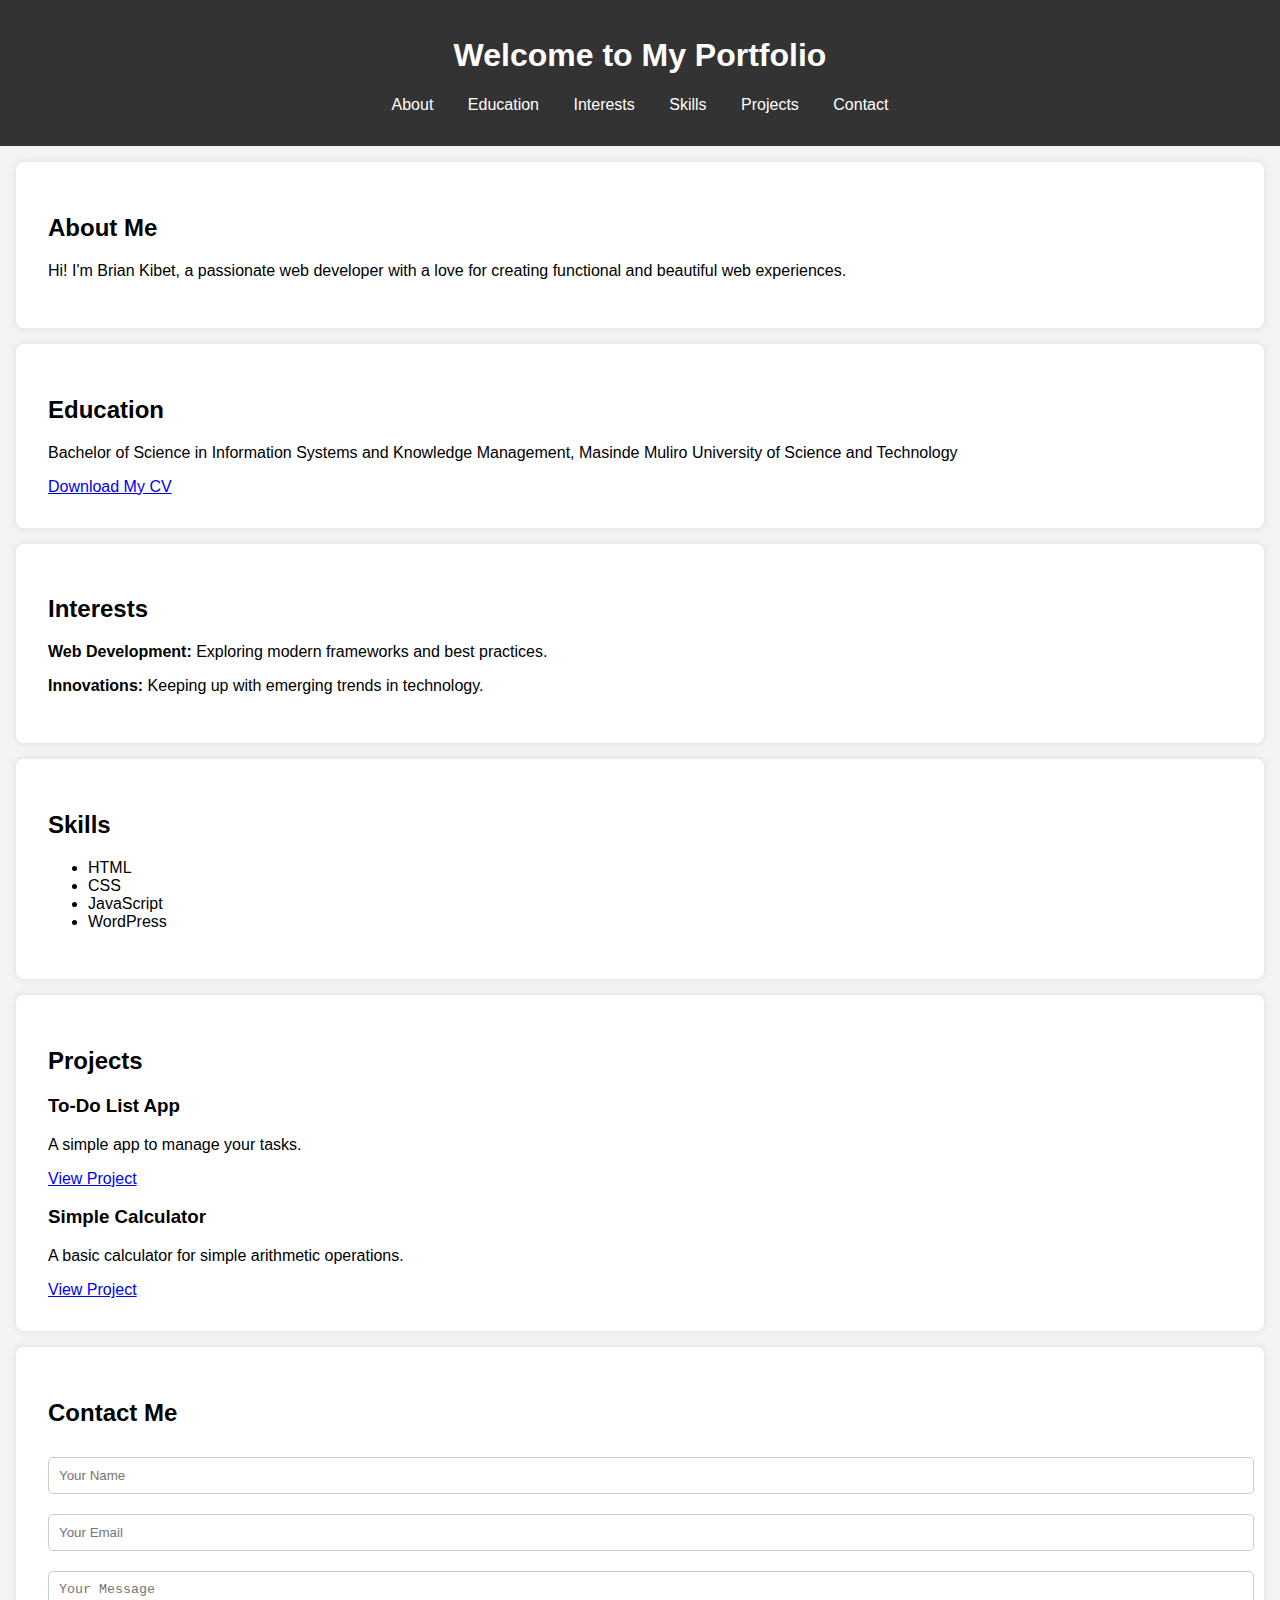
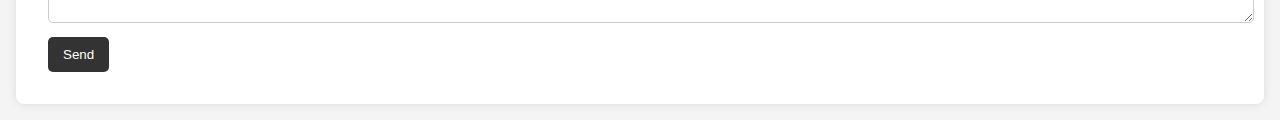
<file: index.html>
<!DOCTYPE html>
<html lang="en">
<head>
    <meta charset="UTF-8">
    <meta name="viewport" content="width=device-width, initial-scale=1.0">
    <title>My Portfolio</title>
    <link rel="stylesheet" href="style.css">
</head>
<body>
    <header>
        <h1>Welcome to My Portfolio</h1>
        <nav>
            <ul>
                <li><a href="#about">About</a></li>
                <li><a href="#education">Education</a></li>
                <li><a href="#interests">Interests</a></li>
                <li><a href="#skills">Skills</a></li>
                <li><a href="#projects">Projects</a></li>
                <li><a href="#contact">Contact</a></li>
            </ul>
        </nav>
    </header>
    
    <section id="about">
        <h2>About Me</h2>
        <p>Hi! I'm Brian Kibet, a passionate web developer with a love for creating functional and beautiful web experiences.</p>
    </section>
    
    <section id="education">
        <h2>Education</h2>
        <p>Bachelor of Science in Information Systems and Knowledge Management, Masinde Muliro University of Science and Technology</p>
        <a href="public/cv.pdf" download>Download My CV</a>
    </section>

    <section id="interests">
        <h2>Interests</h2>
        <p><strong>Web Development:</strong> Exploring modern frameworks and best practices.</p>
        <p><strong>Innovations:</strong>  Keeping up with emerging trends in technology.</p>
    </section>
    
    <section id="skills">
        <h2>Skills</h2>
        <ul>
            <li>HTML</li>
            <li>CSS</li>
            <li>JavaScript</li>
            <li>WordPress</li>
        </ul>
    </section>
    
    <section id="projects">
        <h2>Projects</h2>
        <div>
            <h3>To-Do List App</h3>
            <p>A simple app to manage your tasks.</p>
            <a href="public/todo/todo.html" target="_blank">View Project</a>
        </div>
        <div>
            <h3>Simple Calculator</h3>
            <p>A basic calculator for simple arithmetic operations.</p>
            <a href="public/calculator/calculator.html" target="_blank">View Project</a>
        </div>
    </section>
    
    <section id="contact">
        <h2>Contact Me</h2>
        <form id="contactForm">
            <input type="text" placeholder="Your Name" required>
            <input type="email" placeholder="Your Email" required>
            <textarea placeholder="Your Message" required></textarea>
            <button type="submit">Send</button>
        </form>
    </section>

    <script>
        const form = document.getElementById('contactForm');
        form.addEventListener('submit', (e) => {
            e.preventDefault(); // Prevent the default form submission
            alert('Thank you for your message! I will get back to you soon.');
            form.reset(); // Clear the form fields
        });
    </script>

</body>
</html>
</file>
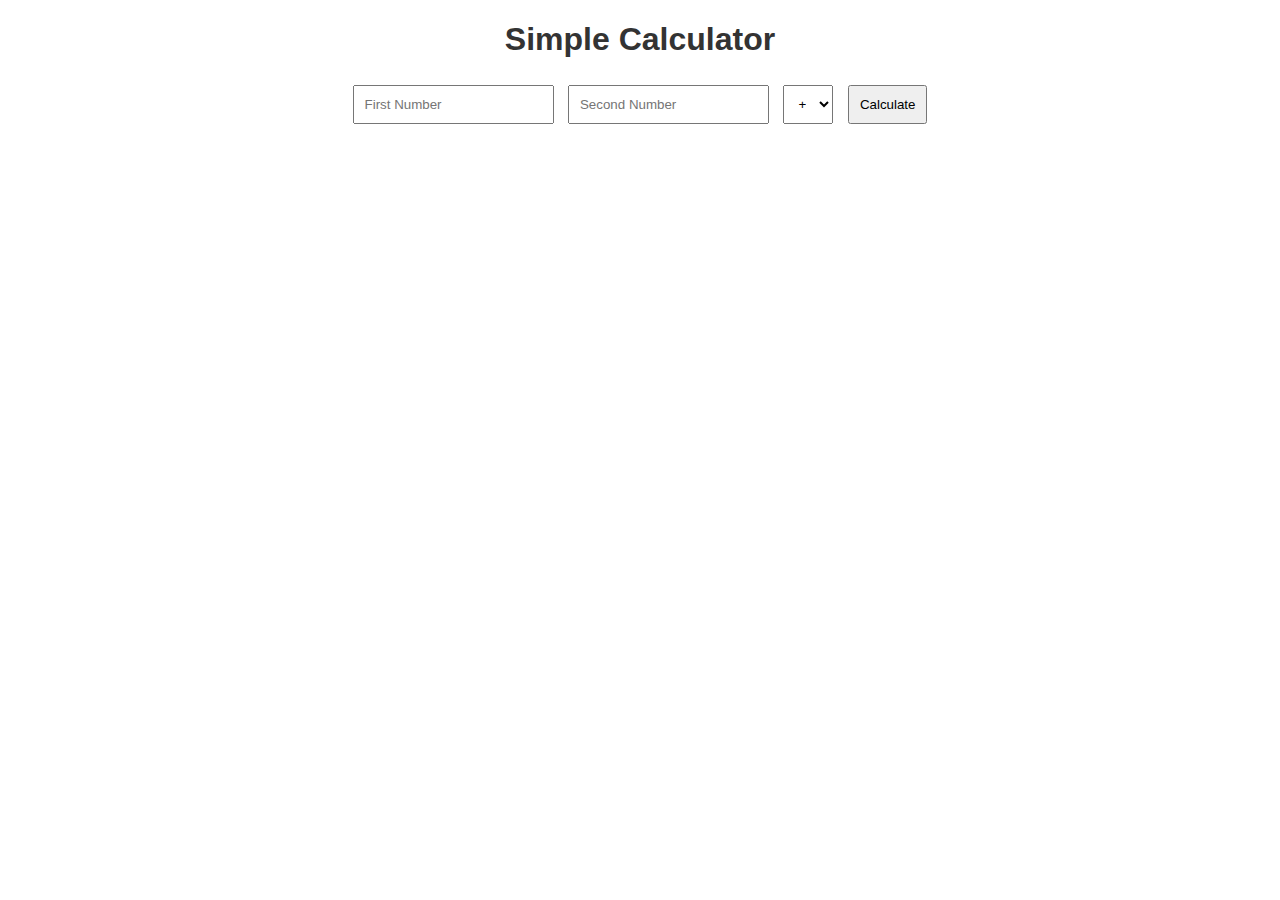
<file: public/calculator/calculator.html>
<!DOCTYPE html>
<html lang="en">
<head>
    <meta charset="UTF-8">
    <meta name="viewport" content="width=device-width, initial-scale=1.0">
    <title>Calculator</title>
    <link rel="stylesheet" href="calculator.css">
</head>
<body>
    <h1>Simple Calculator</h1>
    <input type="number" id="num1" placeholder="First Number">
    <input type="number" id="num2" placeholder="Second Number">
    <select id="operation">
        <option value="add">+</option>
        <option value="subtract">-</option>
        <option value="multiply">*</option>
        <option value="divide">/</option>
    </select>
    <button onclick="calculate()">Calculate</button>
    <p id="result"></p>

    <script>
        function calculate() {
            const num1 = parseFloat(document.getElementById('num1').value);
            const num2 = parseFloat(document.getElementById('num2').value);
            const operation = document.getElementById('operation').value;
            let result;

            if (operation === 'add') result = num1 + num2;
            else if (operation === 'subtract') result = num1 - num2;
            else if (operation === 'multiply') result = num1 * num2;
            else if (operation === 'divide') result = num1 / num2;

            document.getElementById('result').textContent = `Result: ${result}`;
        }
    </script>
</body>
</html>
</file>
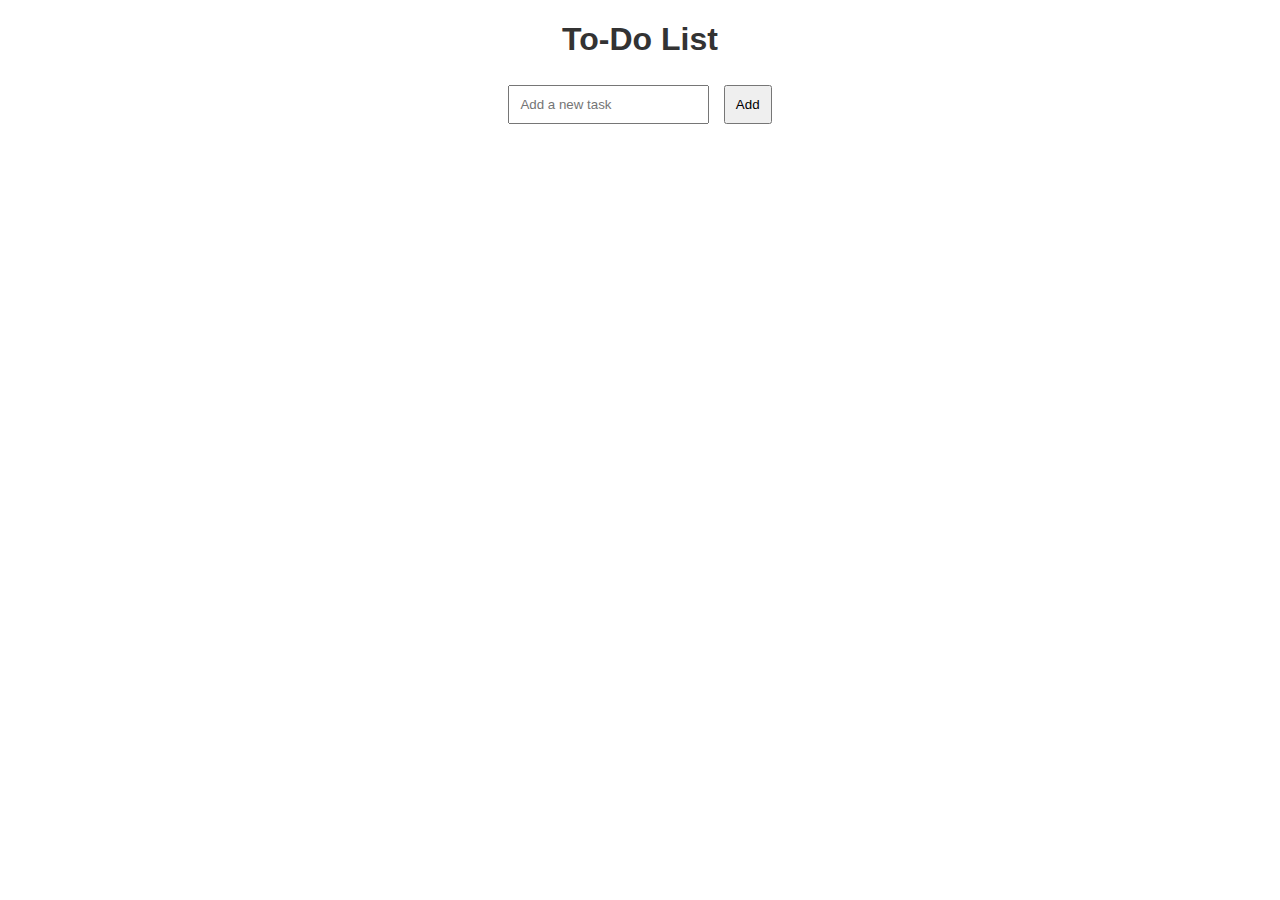
<file: public/todo/todo.html>
<!DOCTYPE html>
<html lang="en">
<head>
    <meta charset="UTF-8">
    <meta name="viewport" content="width=device-width, initial-scale=1.0">
    <title>To-Do List</title>
    <link rel="stylesheet" href="todo.css">
</head>
<body>
    <h1>To-Do List</h1>
    <input type="text" id="taskInput" placeholder="Add a new task">
    <button onclick="addTask()">Add</button>
    <ul id="taskList"></ul>

    <script>
        function addTask() {
            const taskInput = document.getElementById('taskInput');
            const taskList = document.getElementById('taskList');
            if (taskInput.value.trim() !== '') {
                const li = document.createElement('li');
                li.textContent = taskInput.value;
                li.onclick = () => li.remove();
                taskList.appendChild(li);
                taskInput.value = '';
            }
        }
    </script>
</body>
</html>
</file>
<file: style.css>
body {
    font-family: Arial, sans-serif;
    margin: 0;
    padding: 0;
    background-color: #f4f4f4;
}
header {
    background: #333;
    color: white;
    padding: 1rem;
    text-align: center;
}
nav ul {
    list-style: none;
    padding: 0;
}
nav ul li {
    display: inline;
    margin: 0 15px;
}
nav ul li a {
    color: white;
    text-decoration: none;
}
section {
    padding: 2rem;
    margin: 1rem;
    background: white;
    border-radius: 8px;
    box-shadow: 0 0 10px rgba(0, 0, 0, 0.1);
}
form input, form textarea {
    width: 100%;
    margin: 10px 0;
    padding: 10px;
    border: 1px solid #ccc;
    border-radius: 5px;
}
button {
    background: #333;
    color: white;
    padding: 10px 15px;
    border: none;
    border-radius: 5px;
    cursor: pointer;
}

/* Media query for smaller screens (e.g., tablets and mobile devices) */
@media (max-width: 768px) {
    body {
        font-size: 14px;
    }

    header {
        padding: 1rem;
        text-align: center;
    }

    nav ul {
        display: flex;
        flex-direction: column;
        align-items: center;
        gap: 10px;
    }

    nav ul li {
        display: block;
        margin: 5px 0;
    }

    section {
        padding: 1rem;
        margin: 0.5rem;
    }

    h1, h2 {
        font-size: 1.5rem;
        text-align: center;
    }

    form input, form textarea, button {
        width: 100%;
        margin: 5px 0;
    }
}
</file>
<file: public/calculator/calculator.css>
body {
    font-family: Arial, sans-serif;
    text-align: center;
    margin: 20px;
}

h1 {
    color: #333;
}

input, select, button {
    padding: 10px;
    margin: 5px;
}

p {
    font-size: 1.2em;
    color: #555;
}
</file>
<file: public/todo/todo.css>
body {
    font-family: Arial, sans-serif;
    text-align: center;
    margin: 20px;
}

h1 {
    color: #333;
}

input, button {
    padding: 10px;
    margin: 5px;
}

ul {
    list-style-type: none;
    padding: 0;
}

li {
    padding: 10px;
    margin: 5px 0;
    background-color: #f0f0f0;
    cursor: pointer;
}

li:hover {
    background-color: #ddd;
}
</file>
